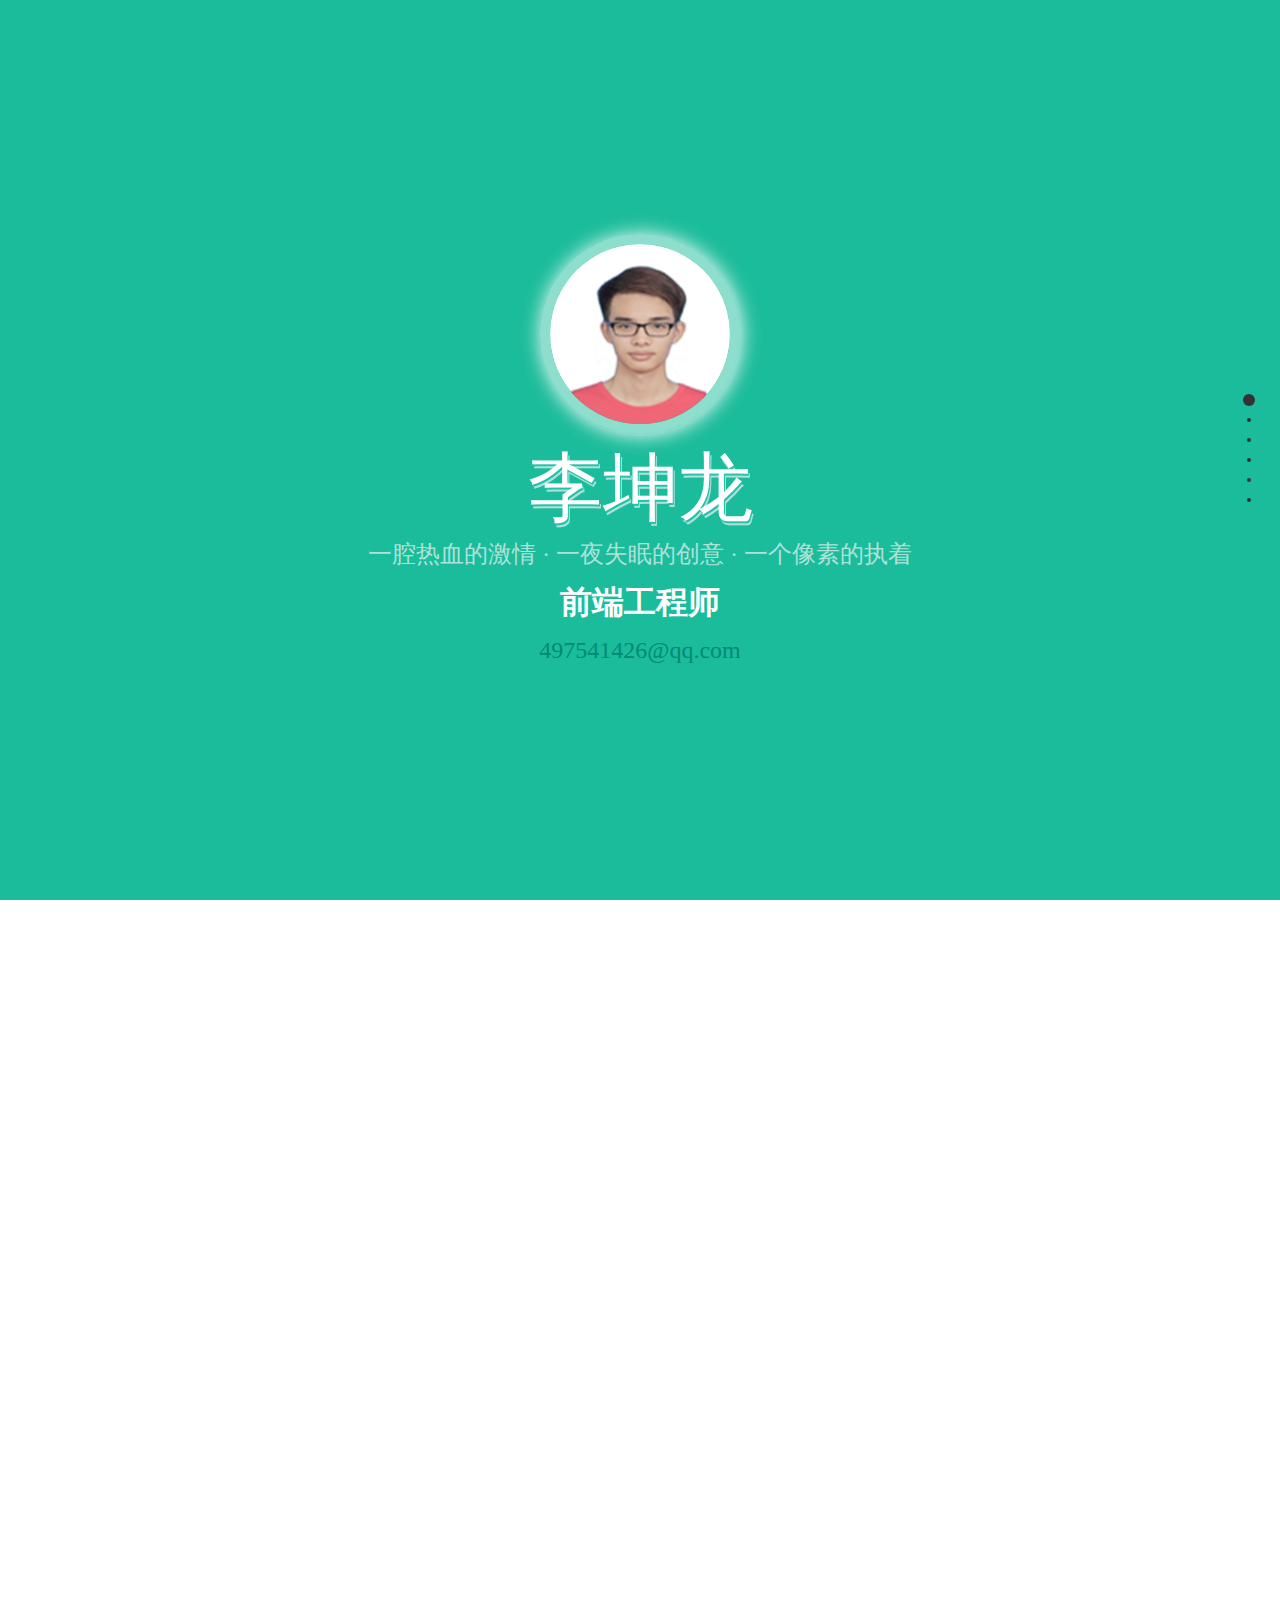
<file: index.html>
<!DOCTYPE html>
<html>
<head>
	<meta http-equiv="Content-Type" content="text/html; charset=utf-8">
	<meta name="viewport" content="width=device-width,initial-scale=1,minimum-scale=1,maximum-scale=1,user-scalable=no" />
	<meta content="yes" name="apple-mobile-web-app-capable" />
	<title>dragon.Lee-cv</title>
	<link rel="stylesheet" type="text/css" href="css/lkl-style.css">
	<link rel="stylesheet" type="text/css" href="css/jquery.fullPage.css">
	<link rel="stylesheet" type="text/css" href="css/style.css">
	<script src="js/jquery-2.2.2.min.js"></script>
	<script src="js/jquery.fullPage.min.js"></script>
	<script src="js/jquery.easing.min.js"></script>
	<script>
		$(function(){
			$('#cv').fullpage({
				'navigation': true,
				navigationColor:"#f90",
				easing:"easeInQuart",
				continuousVertical: true,
				afterLoad: function(anchorLink, index){
					if(index == 2){
						$('.animate_left').animate({
							left: '0'
						}, 2000, 'easeOutExpo');
						$('.animate_right').animate({
							right: '0'
						}, 2000, 'easeOutExpo');
					}
					if(index == 3){
						$('.animate_bottom').animate({
							bottom: '0'
						}, 1500, 'easeOutExpo');
					}
					if(index == 4){
						$('.section4').find('p').fadeIn(2000);
					}
				},
				onLeave: function(index, direction){
					if(index == '2'){
						$('.animate_left').animate({
							left: '120%'
						}, 2000, 'easeOutExpo');
						$('.animate_right').animate({
							right: '120%'
						}, 2000, 'easeOutExpo');
					}
					if(index == '3'){
						$('.animate_bottom').animate({
							bottom: '-120%'
						}, 1500, 'easeOutExpo');
					}
					if(index == '4'){
						$('.section4').find('p').fadeOut(2000);
					}
				}
			});
		});
	</script>
</head>
<body>
	<div id="cv">
	    <div class="section section1">
	    	<div class="personal">
	    		<div class="icon_mine">
	    			<figure>
		                <img src="images/fx_img2.png"/>
		                <figcaption>李坤龙</figcaption>
		            </figure>
	    		</div>
	    		<div class="txt_introduce">一腔热血的激情 · 一夜失眠的创意 · 一个像素的执着</div>
	    		<div class="position">前端工程师</div>
	    		<div class="email">497541426@qq.com</div>
	    	</div>
	    </div>
	    <div class="section section2">
	        <h3>项目经历</h3>
	        <div class="project_list animate_left">
	        	<ul> 
	        		<li>
	        			<div class="pro_icon">
	        				<img src="images/ziy_icon.png">
	        			</div>
	        			<div class="pro_index">
	        				<h4>自驾游APP</h4>
	        				<p>混合App开发。与UI设计人员沟通页面的设计合理性和实现可行性，根据UI图手写html+css实现网页，与php后台开发人员调试，兼容不同设备，注重页面交互性能。</p>
	        			</div>
	        		</li>
	        		<li>
	        			<div class="pro_icon">
	        				<img src="images/ans_icon.png">
	        			</div>
	        			<div class="pro_index">
	        				<h4>安顺出行APP</h4>
	        				<p>混合App开发。根据UI图手写html+css实现网页，与php、java后台开发人员调试，兼容移动设备，注重页面交互性能。</p>
	        			</div>
	        		</li>
	        	</ul>
	        </div>
	        <div class="project_list animate_right">
	        	<ul>
	        		<li>
	        			<div class="pro_icon">
	        				<img src="images/web_icon.png">
	        			</div>
	        			<div class="pro_index">
	        				<h4>官网开发</h4>
	        				<p>公司官网设计开发。与UI沟通设计公司官网。用fullpage实现整屏滚动效果，兼容主流浏览器。采用响应式布局，兼容移动端。</p>
	        			</div>
	        		</li>
	        		<li>
	        			<div class="pro_icon">
	        				<img src="images/ayl_icon.png">
	        			</div>
	        			<div class="pro_index">
	        				<h4>公众号开发</h4>
	        				<p>微信公众号页面开发。用photoshop设计页面并通过html+css实现网页。把项目打包发布到服务器上。</p>
	        			</div>
	        		</li>
	        	</ul>
	        </div>
	    </div>
	    <div class="section section3">
	        <h3>工作经历</h3>
	        <div class="work animate_bottom">
	        	<div class="company_box" style="background: rgba(255,255,255,.3);color: #008a75">
	        		<div class="compant_title" >肇庆市端州佳信通网络科技有限公司</div>
	        		<div class="compant_time">2019-5月 至今</div>
	        		<div class="company_content">
	        			<p class="bold">项目管理</p>
	        			<p>主要管理公司智能化业务项目的团队，负责项目的管理和运营。</p>
	        			<p>搭建宽带网络、机顶盒配置</p>
	        		</div>
	        	</div>
	        	<div class="company_box">
	        		<div class="compant_title">中数通信息有限公司</div>
	        		<div class="compant_time">2018-5月 至 2019-4月</div>
	        		<div class="company_content">
	        			<p class="bold">销售经理</p>
	        			<p>负责商务谈判、招投标跟进、合同签约</p>
	        			<p>理解客户需求，整合公司能力和产品，编写解决方案</p>
	        			<p>向客户提供技术以及方案咨询服务，对方案进行讲解答疑</p>
	        		</div>
	        	</div>
	        	
	        </div>
	    </div>
	    <div class="section section4">
	        <h3>擅长技术</h3>
                <div class="tag-panel">
                    <div class="tag expert">CSS</div>
                    <div class="tag expert">HTML</div>
                </div>
                <div class="tag-panel">
                    <div class="tag expert">JavaScript</div>
                    <div class="tag expert">jQuery</div>
                    <div class="tag expert">Bootstrap</div>
               	</div> 
                <div class="tag-panel">
                    <div class="tag familiar">Mui</div>
                    <div class="tag familiar">Swiper</div>
                    <div class="tag familiar">iScroll</div>
                    <div class="tag familiar">Fullpage.js</div>
                </div>
                <div class="tag-panel">
                    <div class="tag half">Java</div>
                    <div class="tag half">PHP</div>
                    <div class="tag half">MySql</div>
                </div>
                
                <div class="tag-panel">
                    <div class="tag expert">PhotoShop</div>
                    <div class="tag expert">Axure</div>
                </div>
	    </div>
	    <div class="section section5">
	        <h3>教育背景</h3>
	        <div class="education">
	        	<p class="collage">广东技术师范学院  本科生</p>
	        	<p class="major">计算机科学院  计算机科学与技术</p>
	        	<p class="topic">网页设计与开发&nbsp;&nbsp;&nbsp;&nbsp;jsp动态网站开发</p>
	        	<p class="topic">J2EE轻量级框架&nbsp;&nbsp;&nbsp;&nbsp;编译原理</p>
	        	<p class="gradute">2012~2016</p>
	        </div>
	    </div>
	    <div class="section section6">
	        <a href="dragon.pdf"><h3>下载简历</h3></a>
	    </div>
	</div>
</body>
</html>
</file>
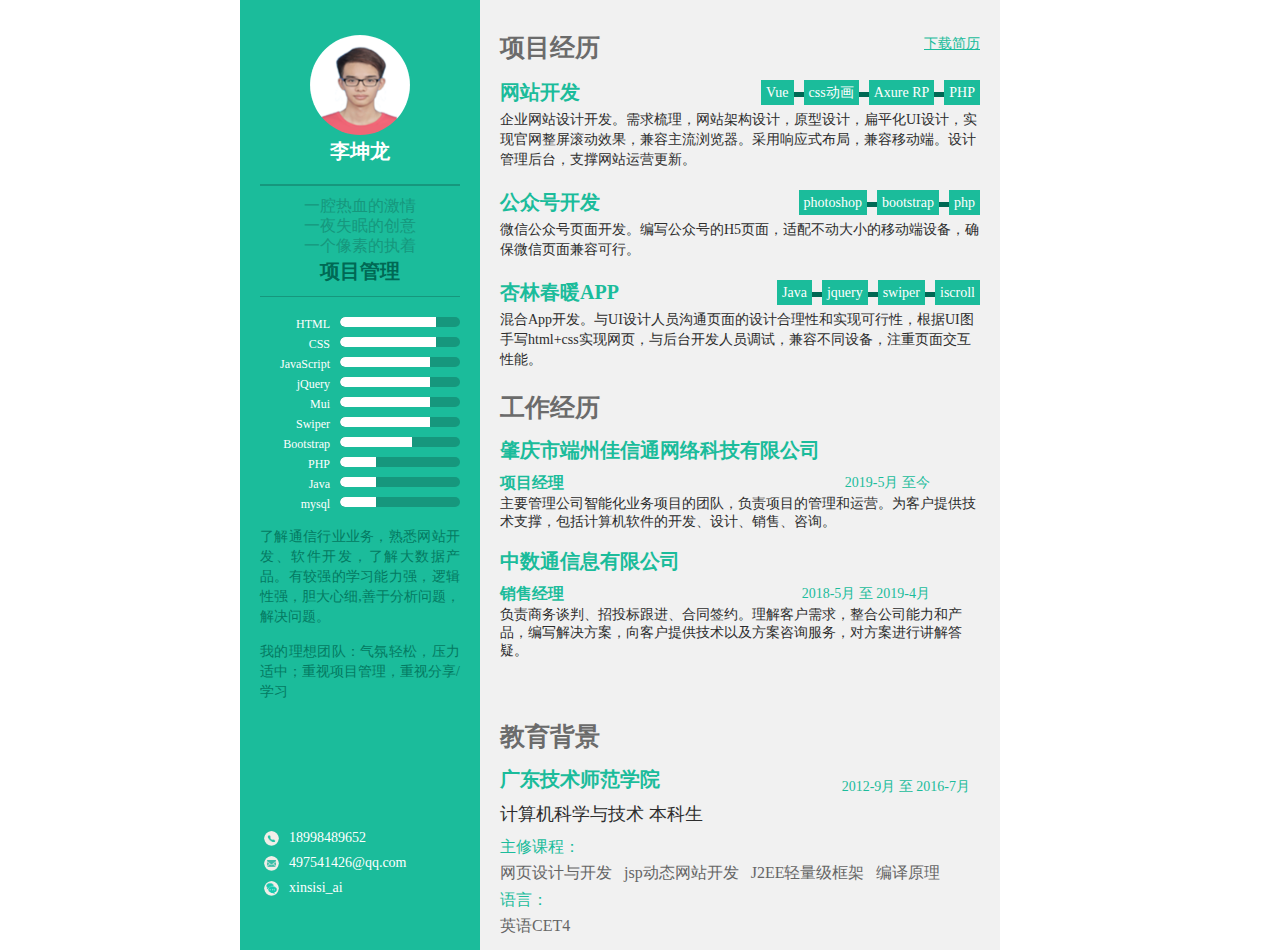
<file: cv.html>
<!DOCTYPE html>
<html>
<head>
	<meta http-equiv="Content-Type" content="text/html; charset=utf-8">
	<meta name="viewport" content="width=device-width,initial-scale=1,minimum-scale=1,maximum-scale=1,user-scalable=no" />
	<meta content="yes" name="apple-mobile-web-app-capable" />
	<title>dragon.Lee-cv</title>
	<link rel="stylesheet" type="text/css" href="css/style.css">
	<link rel="stylesheet" type="text/css" href="css/lkl-style.css">
</head>
<div class="container">
	<div class="cv_left fl">
		<div class="photo">
			<figure>
                <img src="images/fx_img2.png"/>
                <figcaption>李坤龙</figcaption>
            </figure>
		</div>

		<div class="introduce">
			<p>一腔热血的激情</p>
			<p>一夜失眠的创意</p>
			<p>一个像素的执着</p>
			<h1>项目管理</h1>
		</div>

		<div class="my_skill">
			<ul class="skill_list">
				<li>
					<div class="skill_item">HTML</div>
					<div class="skill_handle"><span class="handle w80"></span></div>
				</li>
				<li>
					<div class="skill_item">CSS</div>
					<div class="skill_handle"><span class="handle w80"></span></div>
				</li>
				<li>
					<div class="skill_item">JavaScript</div>
					<div class="skill_handle"><span class="handle w75"></span></div>
				</li>
				<li>
					<div class="skill_item">jQuery</div>
					<div class="skill_handle"><span class="handle w75"></span></div>
				</li>
				<li>
					<div class="skill_item">Mui</div>
					<div class="skill_handle"><span class="handle w75"></span></div>
				</li>
				<li>
					<div class="skill_item">Swiper</div>
					<div class="skill_handle"><span class="handle w75"></span></div>
				</li>
				<li>
					<div class="skill_item">Bootstrap</div>
					<div class="skill_handle"><span class="handle w60"></span></div>
				</li>
				<li>
					<div class="skill_item">PHP</div>
					<div class="skill_handle"><span class="handle w30"></span></div>
				</li>
				<li>
					<div class="skill_item">Java</div>
					<div class="skill_handle"><span class="handle w30"></span></div>
				</li>
				<li>
					<div class="skill_item">mysql</div>
					<div class="skill_handle"><span class="handle w30"></span></div>
				</li>
			</ul>
		</div>

		<div class="my_text">
			<p>了解通信行业业务，熟悉网站开发、软件开发，了解大数据产品。有较强的学习能力强，逻辑性强，胆大心细,善于分析问题，解决问题。</p>
			
		</div>
		<div class="my_text">
			<p>我的理想团队：气氛轻松，压力适中；重视项目管理，重视分享/学习</p>
		</div>


		<div class="contect">
			<ul class="contect_list">
				<li>
					<img class="icon" src="images/icon_2.png"><span class="text">18998489652</span> 
				</li>
				<li>
					<img class="icon" src="images/icon_1.png"><span class="text">497541426@qq.com</span> 
				</li>
				<li>
					<img class="icon" src="images/icon_3.png"><span class="text">xinsisi_ai</span> 
				</li>
			</ul>
		</div>

	</div>
	<div class="cv_right fl">

		<div class="experience">
			<div class="title">
				<span class="txt_title">项目经历</span>
				<span class="fr href"> <a href="dragon.pdf">下载简历</a></span>
				
			</div>
			<div class="project">
				<div class="pro_title">
					<span class="pro_txt">网站开发</span>
					<div class="pro_skill fr">
						<span class="point">Vue</span><span class="and"></span><span class="point">css动画</span><span class="and"></span><span class="point">Axure RP</span><span class="and"></span><span class="point">PHP</span>

					</div>
				</div>
				<div class="pro_content">
					<p>企业网站设计开发。需求梳理，网站架构设计，原型设计，扁平化UI设计，实现官网整屏滚动效果，兼容主流浏览器。采用响应式布局，兼容移动端。设计管理后台，支撑网站运营更新。</p>
				</div>
				
			</div>
			
			<div class="project">
				<div class="pro_title">
					<span class="pro_txt">公众号开发</span>
					<div class="pro_skill fr">
						<span class="point">photoshop</span><span class="and"></span><span class="point">bootstrap</span><span class="and"></span><span class="point">php</span>
					</div>
				</div>
				<div class="pro_content">
					<p>微信公众号页面开发。编写公众号的H5页面，适配不动大小的移动端设备，确保微信页面兼容可行。</p>
				</div>
			</div>
			<div class="project">

				<div class="pro_title">
					<span class="pro_txt">杏林春暖APP</span>
					<div class="pro_skill fr">
						<span class="point">Java</span><span class="and"></span><span class="point">jquery</span><span class="and"></span><span class="point">swiper</span><span class="and"></span><span class="point">iscroll</span>
					</div>
				</div>
				<div class="pro_content">
					<p>混合App开发。与UI设计人员沟通页面的设计合理性和实现可行性，根据UI图手写html+css实现网页，与后台开发人员调试，兼容不同设备，注重页面交互性能。</p>
				</div>
				
			</div>
			
			
		</div>
		<div class="experience company">
			<div class="title">
				<span class="txt_title">工作经历</span>
			</div>
			<div class="school">
				<div class="school_name">肇庆市端州佳信通网络科技有限公司</div>
				<div class="school_position">项目经理</div>
				<div class="school_time">2019-5月 至今</div>
				<div class="">主要管理公司智能化业务项目的团队，负责项目的管理和运营。为客户提供技术支撑，包括计算机软件的开发、设计、销售、咨询。</div>
				
			</div>
			<div class="school">
				<div class="school_name">中数通信息有限公司</div>
				<div class="school_position">销售经理</div>
				<div class="school_time">2018-5月 至 2019-4月</div>
				<div class="">负责商务谈判、招投标跟进、合同签约。理解客户需求，整合公司能力和产品，编写解决方案，向客户提供技术以及方案咨询服务，对方案进行讲解答疑。</div>
			</div>
		</div>
		<div class="experience teach">
			<div class="title">
				<span class="txt_title">教育背景</span>
			</div>
			<div class="school">
				<div class="school_name">广东技术师范学院</div>
				<div class="school_time">2012-9月 至 2016-7月</div>
				<div class="major">计算机科学与技术 本科生</div>
				<div class="school_content">
					<p class="txt_green">主修课程：</p>
					<span>网页设计与开发&nbsp;&nbsp;</span>
					<span>jsp动态网站开发&nbsp;&nbsp;</span>
					<span>J2EE轻量级框架&nbsp;&nbsp;</span>
					<span>编译原理</span>
				</div>
				<div class="school_content">
					<p class="txt_green">语言：</p>
					<span>英语CET4&nbsp;&nbsp;</span>
				</div>
			</div>
		</div>
	</div>
</div>


</body>
</html>
</file>
<file: css/lkl-style.css>
/*========CV=========*/
.container{width: 800px;overflow: hidden;margin: 0 auto;/*margin-top: 50px;margin-bottom: 50px;*/}
.cv_left{background: #1bbc9b;width: 30%;padding: 20px;overflow: hidden;height: 950px;}
.cv_right{background: #f1f1f1;width: 65%;padding: 20px;overflow: hidden;height: 950px;}

.cv_left .photo{width: 100%;margin-top: 15px;}
.cv_left figure{display: block;margin:0 auto;text-align: center;}
.cv_left figure img{width: 100px;height: 100px;border-radius: 50%;}
.cv_left figure figcaption{line-height: 25px;font-size: 20px;color: #fff;font-weight: bold;}
.cv_left .introduce{border-top: 2px #16977d solid;width: 100%;text-align: center;margin-top: 20px;padding: 10px 0;}
.cv_left .introduce p{line-height: 20px;font-size: 16px;color:#16977d;}
.cv_left .introduce h1{line-height: 30px;font-size: 20px;color:#006954;}
.cv_left .my_skill{border-top: 1px #16977d solid;width: 100%;}
.cv_left .my_skill .skill_list{list-style: none;overflow: hidden;margin-top: 15px;}
.cv_left .my_skill .skill_list li{position: relative;width: 100%;height: 15px;line-height: 15px;margin-top: 5px;overflow: hidden;font-size: 12px}
.cv_left .my_skill .skill_list .skill_item{position: absolute;left:0;top:0;width:70px;color: #fff;text-align: right;}
.cv_left .my_skill .skill_list .skill_handle{height:10px;margin-left: 80px;border-radius: 5px;background: #16977d;overflow: hidden;}
.cv_left .my_skill .skill_list .handle{width: 100%;height:10px;border-bottom-left-radius: 5px;border-top-left-radius: 5px;display: block;position: absolute;left: 0;top: 0;background: #fff;}
.cv_left .my_skill .skill_list .w80{width: 80%;}
.cv_left .my_skill .skill_list .w75{width: 75%;}
.cv_left .my_skill .skill_list .w70{width: 70%;}
.cv_left .my_skill .skill_list .w60{width: 60%;}
.cv_left .my_skill .skill_list .w50{width: 50%;}
.cv_left .my_skill .skill_list .w40{width: 40%;}
.cv_left .my_skill .skill_list .w30{width: 30%;}
.cv_left .my_text{width: 100%;margin-top: 15px;color: #047a62;font-size: 14px;line-height: 20px;text-align: justify;}

.cv_left .contect{position: absolute;bottom: 50px;left: 0;width: 100%;}
.cv_left .contect .contect_list{list-style: none;overflow: hidden;}
.cv_left .contect .contect_list li{overflow: hidden;line-height: 25px;height: 25px;padding-left: 10%;}
.cv_left .contect .contect_list li .icon{width: 15px;height: 15px;border-radius: 50%;vertical-align: middle;margin-top: -1px;margin-right: 10px;}
.cv_left .contect .contect_list li .text{color: #fff;font-size: 14px;}

.cv_right .experience{width: 100%;margin-top: 15px;}
.cv_right .teach{position: absolute;bottom: 15px;}
.cv_right .company{margin-top: 25px;color: #2d2d2d;}
.cv_right .experience .title{width: 100%;}
.cv_right .experience .title .txt_title{font-size: 25px;font-weight: bold;color: #6b6b6b;line-height: 25px;}
.cv_right .experience .title .href{color: #1bbc9b;}
.cv_right .experience .title .href a{color: #1bbc9b;text-decoration: underline;}
.cv_right .project{width: 100%;margin-top: 20px;}
.cv_right .project .pro_title .pro_txt{font-size: 20px;color: #1bbc9b;font-weight: bold;line-height: 25px;}
.cv_right .project .pro_title .txt_com{font-size: 14px;color: #999;line-height: 25px;}
.cv_right .project .pro_title .pro_skill{line-height: 25px;}
.cv_right .project .pro_title .pro_skill .point{display: inline-block;background: #1bbc9b;color: #fff;text-align: center;padding: 0 5px;height: 25px;}
.cv_right .project .pro_title .pro_skill .and{display: inline-block;background: #006954;width: 10px;height: 5px;}
.cv_right .project .pro_content{line-height: 20px;margin-top: 5px;color: #2d2d2d}
.cv_right .project .pro_foot{line-height: 20px;color: #999;}
.cv_right .experience .school_name{font-size: 20px;color: #1bbc9b;font-weight: bold;line-height: 40px;height: 40px;margin-top: 10px;}
.cv_right .experience .school_time{font-size: 14px;color: #1bbc9b;line-height: 25px;float: right;margin-top: -25px;margin-right: 50px;}
.cv_right .experience .school_position{font-size: 16px;color: #1bbc9b;line-height: 25px;font-weight: bold;}
.cv_right .experience .major{font-size: 18px;color: #2d2d2d;line-height: 30px;}
.cv_right .experience .school_content{color: #666;line-height: 18px;font-size: 16px;}
.cv_right .experience .school_content .txt_green{color: #1bbc9b;line-height: 35px}



/*=============index==============*/
.section{text-align: center;color: #fff;background: #1bbc9b;}
.section h3{font-size: 75px;line-height: 100px;/*font-weight:bold;*/text-shadow: 1px 2px #22c3aa,2px 4px #aee2d9;font-family: "华文琥珀";}
.section .animate_left{ position: relative; left: -120%;}
.section .animate_right{ position: relative; right: -120%;}
.section .animate_bottom{ position: relative; bottom: -120%;}
.section4 p { display: none;}
.section1 .personal{text-align: center;}
.section1 .personal .icon_mine{margin: 0 auto;}
.section1 .personal .icon_mine img{width: 180px;height: 180px;border-radius: 50%;border:10px solid rgba(255,255,255,0.5);box-shadow:#fff 1px 1px 20px;}
.section1 .personal .icon_mine figcaption{font-size: 75px;line-height: 100px;/*font-weight:bold;*/text-shadow: 1px 2px #22c3aa,2px 4px #aee2d9;font-family: "华文琥珀";}
.section1 .personal .txt_introduce{color: #aee2d9;font-size: 24px;line-height: 32px;}
.section1 .personal .position{font-size: 32px;font-weight: bold;line-height: 64px;}
.section1 .personal .email{font-size: 24px;color: #008a75;line-height: 32px;}
.section2 .project_list{margin: 0 auto;width: 500px;}
.section2 .project_list ul{list-style: none;overflow: hidden;}
.section2 .project_list ul li{overflow: hidden;vertical-align: middle;margin-top: 20px;}
.section2 .project_list .pro_icon{float: left;width: 80px;}
.section2 .project_list .pro_icon img{width: 78px;height: 78px;border-radius: 50%;}
.section2 .project_list .pro_index{float: left;width: 400px;vertical-align: middle;margin-left: 20px;text-align: left;}
.section2 .project_list .pro_index h4{font-size: 26px;color: #008a75;}
.section3 .work .company_box{background: rgba(0,0,0,.3);width: 350px;padding: 10px;margin: 0 auto;color: #d6d36e;}
.section3 .work .company_box .compant_title{font-family: "微软雅黑";font-size: 20px;font-weight: bold;line-height: 40px;}
.section3 .work .company_box .compant_time{text-decoration: underline;}
.section3 .work .company_box .company_content{padding:5px;}
.section3 .work .company_box .company_content p{text-align: center;}
.section3 .work .company_box .company_content p.bold{line-height: 35px;font-size: 18px;}

.section4 .tag-panel {margin: 15px auto;}
.section4 .tag-panel .tag{background-color: #096254;color: #aee2d9; border-radius: 3px;display: inline-block;padding: 2px 8px;margin-right: 3px;margin-bottom: 3px;}
.section4 .tag-panel .tag.familiar{opacity: 0.75;}
.section4 .tag-panel .tag.expert {opacity: 1;}
.section4 .tag-panel .tag.half {opacity: 0.4;}



.section5 .education{}
.section5 .education .collage{font-size: 36px;color: #fff;line-height: 70px;}
.section5 .education .major{font-size: 24px;color: #d6d36e;line-height: 50px;font-weight: bold;}
.section5 .education .topic{font-size: 20px;color: #008a75;line-height: 30px;font-weight: bold;}
.section5 .education .gradute{font-size: 18px;color: #fff;line-height: 50px;}



















.section1 .personal .icon_mine img:hover{
	 -webkit-transform:translate3d(0,0,0);
    -moz-transform:translate3d(0,0,0);
    transform:translate3d(0,0,0);
    -webkit-animation:play 10s linear infinite;
    -moz-animation:play 10s linear infinite;
    animation:play 10s linear infinite;
}
@-webkit-keyframes play{
    0% {
        /*顺时针旋转*/
        -webkit-transform:rotate(0deg);
    }
    100% {
        
        /*顺时针旋转*/
        -webkit-transform:rotate(360deg);
    }
}
@-moz-keyframes play{
    0% {
        -moz-transform:rotate(0deg);
    }
    100% {
        -moz-transform:rotate(360deg);
    }
}
@keyframes play{
    0% {
        transform:rotate(0deg);
    }
    100% {
        transform:rotate(360deg);
    }
}






.cv_left,.cv_right{box-sizing:border-box;-moz-box-sizing:border-box;-webkit-box-sizing:border-box; -o-box-sizing:border-box;-ms-box-sizing:border-box; box-sizing:border-box;}
</file>
<file: css/style.css>
@charset "utf-8";

/*重置部分*/
*{ padding:0; margin:0;}
body{margin:0 auto;max-height:100%;width:100%;color:#000; font-size:14px;font-family:Microsoft YaHei; background:#fff;}

input,textarea{-webkit-transform:translate3d(0,0,0);transform:translate3d(0,0,0);-webkit-appearance: none;font-family:Microsoft YaHei; }
input[type=submit]{ border:none;-webkit-appearance: none; }
input[type=text]{ border:none;-webkit-appearance: none;-webkit-tap-highlight-color: rgba(255,255,255,0); }
input,a{-webkit-tap-highlight-color:rgba(0,0,0,0);}/*去点击效果*/
a{ text-decoration:none;color: #fff;}
*:focus {outline: none;}
div{ position:relative;}
button{font-family:Microsoft YaHei;}
.lh15{line-height: 1.5rem;}

/*通用部分*/
.fl {float:left;}
.fr {float:right;}
</file>
